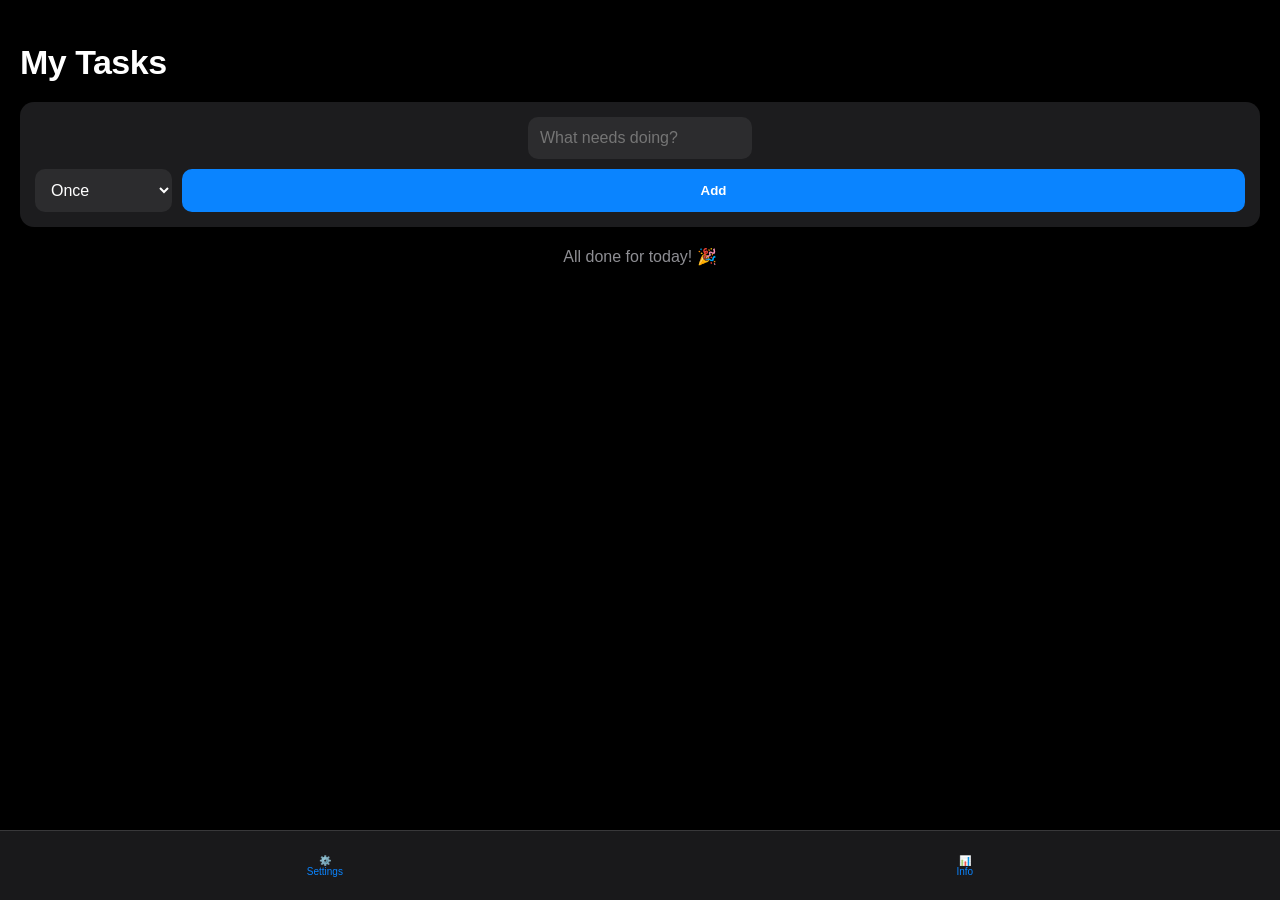
<file: index.html>
<!DOCTYPE html>
<html lang="en">
<head>
    <meta charset="UTF-8">
    <meta name="viewport" content="width=device-width, initial-scale=1, maximum-scale=1, user-scalable=no, viewport-fit=cover">
    <meta name="apple-mobile-web-app-capable" content="yes">
    <meta name="apple-mobile-web-app-status-bar-style" content="black-translucent">
    <meta name="theme-color" content="#000000">
    <title>Habit Tracker</title>
    <link rel="manifest" href="manifest.json">
    <link rel="apple-touch-icon" href="icon.png">
    <link rel="stylesheet" href="style.css">
</head>
<body>
    <!-- Notch Space -->
    <div style="height: env(safe-area-inset-top); background: white;"></div>
    
    <div class="content">
        <h1>My Tasks</h1>
        
        <!-- Input Area with Dropdown -->
        <div class="card" style="flex-direction: column; gap: 10px;">
            <input type="text" id="taskInput" placeholder="What needs doing?">
            
            <div style="display: flex; gap: 10px; width: 100%;">
                <select id="taskRepeat">
                    <option value="Once">Once</option>
                    <option value="Daily">Daily</option>
                    <option value="Monday">Mondays</option>
                    <option value="Tuesday">Tuesdays</option>
                    <option value="Wednesday">Wednesdays</option>
                    <option value="Thursday">Thursdays</option>
                    <option value="Friday">Fridays</option>
                    <option value="Saturday">Saturdays</option>
                    <option value="Sunday">Sundays</option>
                </select>
                <button onclick="addTask()" class="btn-primary" style="flex: 1;">Add</button>
            </div>
        </div>

        <!-- Task List -->
        <div id="taskList"></div>
    </div>

    <!-- Bottom Navigation -->
    <nav class="navbar">
        <a href="settings.html" class="nav-item">⚙️<span>Settings</span></a>
        <a href="info.html" class="nav-item">📊<span>Info</span></a>
    </nav>

    <script>
        // 1. DATA INITIALIZATION
        let tasks = JSON.parse(localStorage.getItem('myTasks')) || [];
        let completedCount = parseInt(localStorage.getItem('completed') || 0);

        // 2. RECURRING LOGIC: Bring back tasks if it's a new day
        function checkRecurring() {
            const today = new Date().toLocaleDateString('en-US', { weekday: 'long' });
            const lastDate = localStorage.getItem('lastOpenDate');
            const currentDate = new Date().toDateString();

            if (lastDate !== currentDate) {
                // Get tasks that were "completed" but are set to Daily or Today's Day
                let recurringTasks = JSON.parse(localStorage.getItem('recurringMaster')) || [];
                
                recurringTasks.forEach(task => {
                    const isToday = task.schedule === "Daily" || task.schedule === today;
                    const alreadyInList = tasks.some(t => t.text === task.text);
                    
                    if (isToday && !alreadyInList) {
                        tasks.push(task);
                    }
                });
                
                localStorage.setItem('lastOpenDate', currentDate);
                saveAndRender();
            }
        }

        // 3. CORE FUNCTIONS
        function addTask() {
            const input = document.getElementById('taskInput');
            const repeat = document.getElementById('taskRepeat');
            if (!input.value.trim()) return;

            const newTask = {
                text: input.value.trim(),
                schedule: repeat.value
            };

            tasks.push(newTask);
            
            // If it's recurring, save it to the Master List too
            if (repeat.value !== "Once") {
                let master = JSON.parse(localStorage.getItem('recurringMaster')) || [];
                if (!master.some(t => t.text === newTask.text)) {
                    master.push(newTask);
                    localStorage.setItem('recurringMaster', JSON.stringify(master));
                }
            }

            input.value = "";
            saveAndRender();
        }

        function deleteTask(index) {
            // Haptic Feedback
            if (navigator.vibrate) navigator.vibrate(60);

            // Update Stats
            completedCount++;
            localStorage.setItem('completed', completedCount);

            // Remove from active list
            tasks.splice(index, 1);
            saveAndRender();
        }

        function saveAndRender() {
            localStorage.setItem('myTasks', JSON.stringify(tasks));
            renderTasks();
        }

        function renderTasks() {
            const list = document.getElementById('taskList');
            if (!tasks.length) {
                list.innerHTML = '<p style="text-align:center; color:#8e8e93; margin-top:20px;">All done for today! 🎉</p>';
                return;
            }

            list.innerHTML = tasks.map((task, i) => `
                <div class="task-card">
                    <div style="display:flex; flex-direction:column;">
                        <span class="task-text">${task.text}</span>
                        <small style="color:#8e8e93; font-size:11px;">${task.schedule}</small>
                    </div>
                    <button class="tick-btn" onclick="deleteTask(${i})">✔</button>
                </div>
            `).join('');
        }

        // 4. STARTUP
        window.onload = () => {
            checkRecurring();
            renderTasks();
        };

        if ('serviceWorker' in navigator) {
            navigator.serviceWorker.register('sw.js');
        }
    </script>
</body>
</html>
</file>
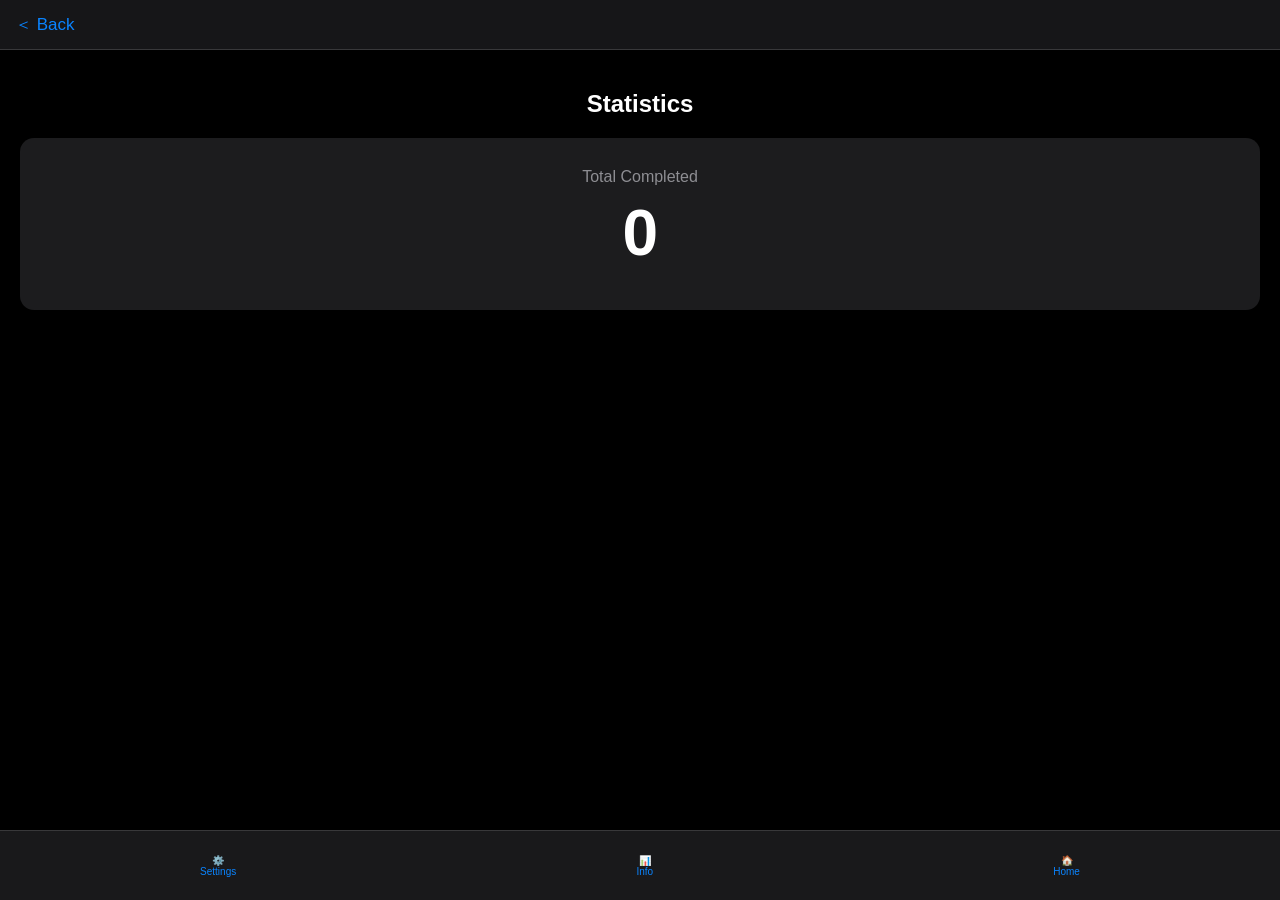
<file: info.html>
<!DOCTYPE html>
<html>
<head>
    <meta name="viewport" content="width=device-width, initial-scale=1, maximum-scale=1, user-scalable=no, viewport-fit=cover">
    <link rel="stylesheet" href="style.css">
</head>
<body>
    <div class="top-bar"><a href="index.html" class="back-btn">＜ Back</a></div>
    <div class="content" style="text-align: center;">
        <h2>Statistics</h2>
        <div class="card" style="flex-direction: column; padding: 30px;">
            <p style="color: #8e8e93; margin:0;">Total Completed</p>
            <h1 id="stat-count" style="font-size: 64px; margin: 10px 0;">0</h1>
        </div>
    </div>
    <nav class="navbar">
        <a href="settings.html" class="nav-item">⚙️<span>Settings</span></a>
        <a href="info.html" class="nav-item">📊<span>Info</span></a>
        <a href="index.html" class="nav-item">🏠<span>Home</span></a>
    </nav>
    <script>
        document.getElementById('stat-count').innerText = localStorage.getItem('completed') || 0;
    </script>
</body>
</html>
</file>
<file: style.css>
/* 1. DARK MODE BASE */
* {
    box-sizing: border-box;
    -webkit-tap-highlight-color: transparent;
}

body {
    font-family: -apple-system, BlinkMacSystemFont, "SF Pro Text", Helvetica, sans-serif;
    margin: 0;
    padding: 0;
    background-color: #000000; /* Pure black for OLED */
    color: #ffffff;
    padding-bottom: 120px;
    user-select: none;
    -webkit-user-select: none;
    touch-action: manipulation;
}

/* 2. TOP BAR & CONTENT */
.top-bar {
    position: sticky;
    top: 0;
    padding-top: env(safe-area-inset-top);
    background: rgba(28, 28, 30, 0.8); /* Elevated grey with blur */
    backdrop-filter: blur(20px);
    -webkit-backdrop-filter: blur(20px);
    display: flex;
    align-items: center;
    padding-left: 15px;
    height: calc(50px + env(safe-area-inset-top));
    border-bottom: 0.5px solid #38383a;
    z-index: 1000;
}

.content { padding: 20px; }

h1 { font-size: 34px; font-weight: 700; margin-bottom: 20px; letter-spacing: -0.5px; }

/* 3. CARDS & INPUTS */
.card {
    background: #1c1c1e; /* iOS Dark Card color */
    border-radius: 14px;
    padding: 15px;
    margin-bottom: 15px;
    display: flex;
    align-items: center;
}

.task-card {
    background: #1c1c1e;
    border-radius: 14px;
    padding: 18px;
    margin-bottom: 12px;
    display: flex;
    justify-content: space-between;
    align-items: center;
    border: 0.5px solid #38383a;
}

input[type="text"], select {
    font-size: 16px !important;
    background: #2c2c2e;
    border: none;
    color: white;
    padding: 12px;
    border-radius: 10px;
    outline: none;
}

/* 4. BUTTONS */
.btn-primary {
    background: #0a84ff; /* iOS Electric Blue */
    color: white;
    border: none;
    padding: 12px 20px;
    border-radius: 10px;
    font-weight: 600;
}

.btn-primary:active { transform: scale(0.95); opacity: 0.8; }

.tick-btn {
    background: none;
    border: none;
    color: #30d158; /* iOS Lighter Green for dark mode */
    font-size: 26px;
    cursor: pointer;
}

.btn-danger {
    background: #ff453a; /* iOS Dark Mode Red */
    color: white;
    border: none;
    padding: 14px;
    border-radius: 12px;
    width: 100%;
    font-weight: 600;
}

/* 5. NAVBAR */
.navbar {
    position: fixed;
    bottom: 0;
    width: 100%;
    background: rgba(28, 28, 30, 0.9);
    backdrop-filter: blur(25px);
    -webkit-backdrop-filter: blur(25px);
    border-top: 0.5px solid #38383a;
    display: flex;
    justify-content: space-around;
    padding-bottom: env(safe-area-inset-bottom);
    height: calc(70px + env(safe-area-inset-bottom));
}

.nav-item {
    display: flex;
    flex-direction: column;
    align-items: center;
    justify-content: center;
    text-decoration: none;
    color: #0a84ff;
    font-size: 10px;
    font-weight: 500;
}

.nav-item:active { opacity: 0.4; }

.back-btn { text-decoration: none; color: #0a84ff; font-size: 17px; }
</file>
